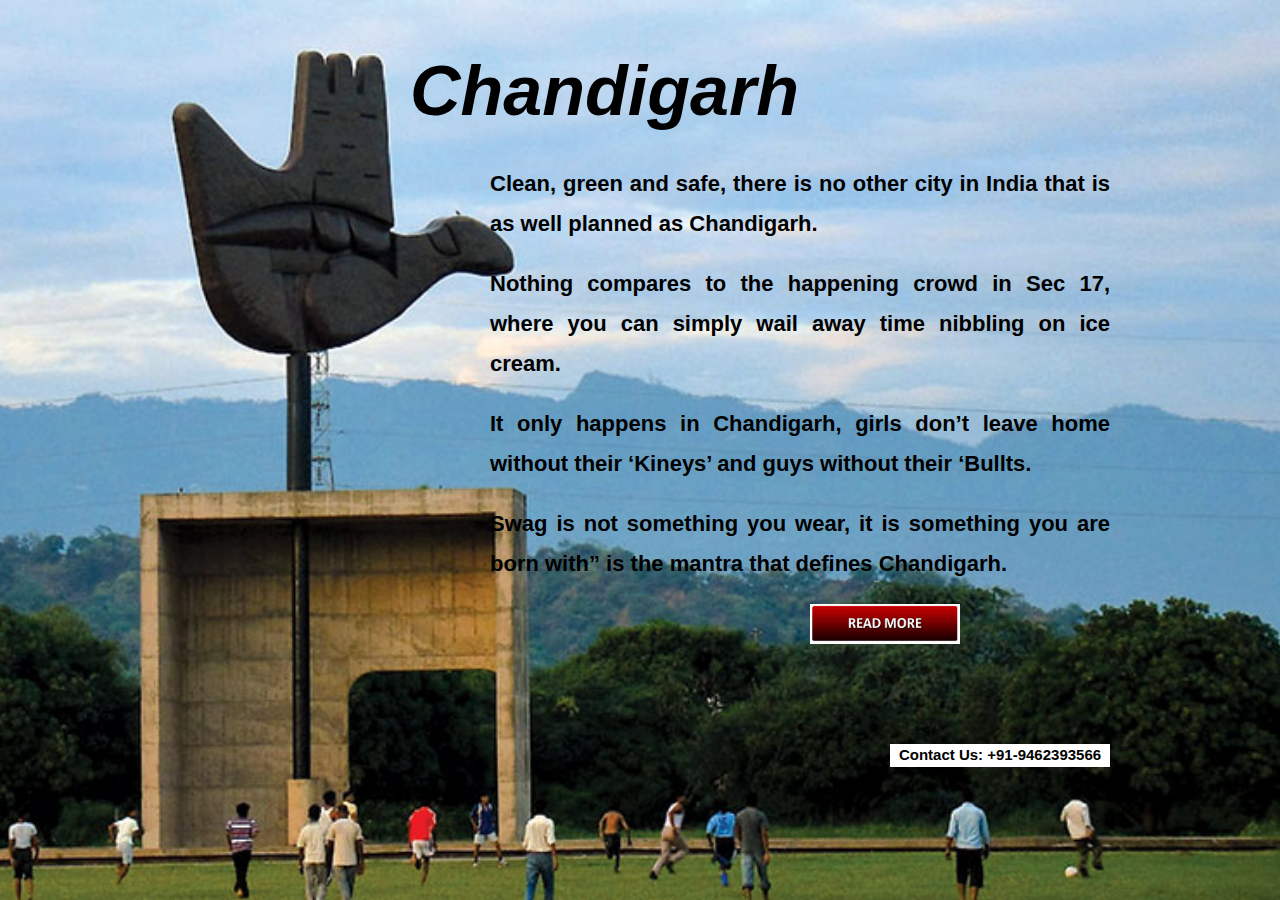
<file: index.html>
<!DOCTYPE html>
<html>
  <head>
    <meta charset="utf-8">
    <title>ChandigarhTourist</title>
                    <!-- CSS FILES -->
    <link rel="stylesheet" type="text/css" href="css/vendor/960.css">
    <link rel="stylesheet" type="text/css" href="css/vendor/reset.css">
    <link rel="stylesheet" type="text/css" href="css/vendor/text.css">
    <link rel="stylesheet" type="text/css" href="css/a.css">  
  </head>
  <body id="indexbody">
                   <!-- MAIN CONTAINER -->    
    <div class="container_12">
  	 <div class="grid_12 prefix_3">
  	   	<br>
  		  <br>
  		  <h1 id="indexheading">Chandigarh</h1>
  	  </div>
      <div class="grid_8 prefix_4">
        <strong>
          <p id="para1">
            Clean, green and safe, there is no other city in India that is as well planned as Chandigarh.
          </p>
          <p id="para1">
            Nothing compares to the happening crowd in Sec 17, where you can simply wail away time nibbling on ice cream.
          </p>
          <p id="para1">
            It only happens in Chandigarh, girls don’t leave home without their ‘Kineys’ and guys without their ‘Bullts.
          </p>
          <p id="para1">
            Swag is not something you wear, it is something you are born with” is the mantra that defines Chandigarh.
          </p>
        </strong>
      </div>
      <div class="grid_4 prefix_8">
                        <!--HYPERLINK -->
  		  <a href="html/tourist.html"><img id="indeximg" src="images/readmore.jpg"></a>
      </div>
    </div>
                    <!-- END OF MAIN CONTAINER -->
  </body>
  <div class="container_12">
                    <!-- STARTING OF FOOTER -->
  <footer class="grid_3 prefix_9">
    <p class="footer">
      Contact Us: +91-9462393566
    </p>
  </footer>
                    <!-- END OF FOOTER -->
  </div>
</html>
</file>
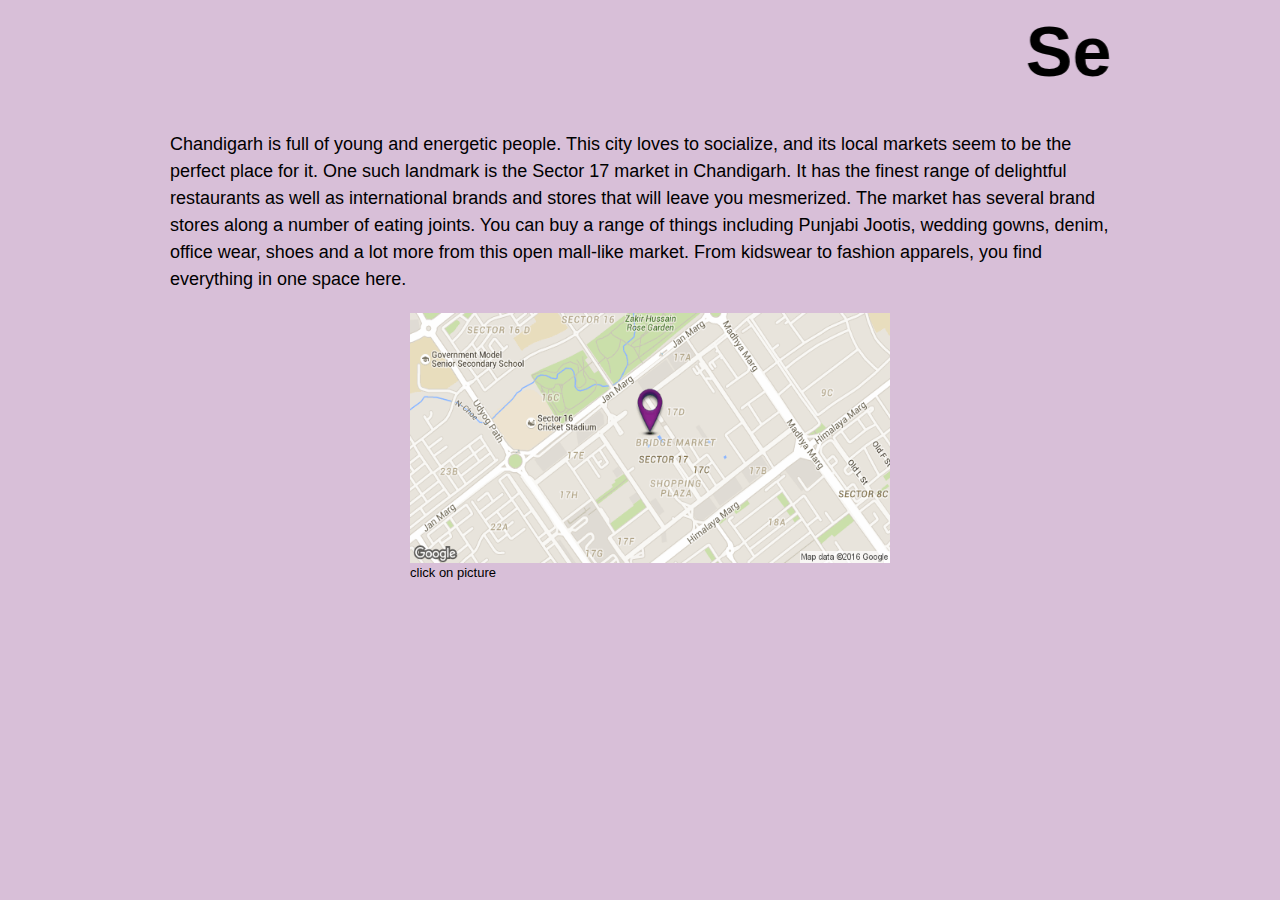
<file: sector17.html>
<!DOCTYPE html>
<html>
<head>
	<title>SignUp</title>
	<style>
	body
	{
		
        background-color: thistle;
	}
	#a1
	{
		font-size: 70px;
		font-style: unset;


	}

</style>
<link rel="stylesheet" type="text/css" href="css/960.css">
<link rel="stylesheet" type="text/css" href="css/reset.css">
<link rel="stylesheet" type="text/css" href="css/text.css">

</head>
<body>
		<div class="container_12">
		<div class="grid_12">
			<marquee behavior="slide" scrollamount="10"><h1 id="a1">Sector 17</h1></marquee>
		</div>
		
			<div class="grid_12">
				<p style="font-size: 18px">
				
                  Chandigarh is full of young and energetic people. This city loves to socialize, and its local markets seem to be the perfect place for it. One such landmark is the Sector 17 market in Chandigarh. It has the finest range of delightful restaurants as well as international brands and stores that will leave you mesmerized. The market has several brand stores along a number of eating joints. You can buy a range of things including Punjabi Jootis, wedding gowns, denim, office wear, shoes and a lot more from this open mall-like market. From kidswear to fashion apparels, you find everything in one space here.	
				</p>
	</div>
	<div class="grid_6 prefix_3">
		<form target_blank>
		<a href="https://www.google.co.in/maps/place/Sector+17,+Chandigarh/@30.7402727,76.7738928,15z/data=!3m1!4b1!4m5!3m4!1s0x390fed0afe5003d3:0x8f47abe9f2044934!8m2!3d30.7398339!4d76.782">
			<img src="17.jpg" height="250" width="480" >

		</a>
		</form>
		<p>
			click on picture
		</p>
		
	</div>
</body>
</html>
</file>
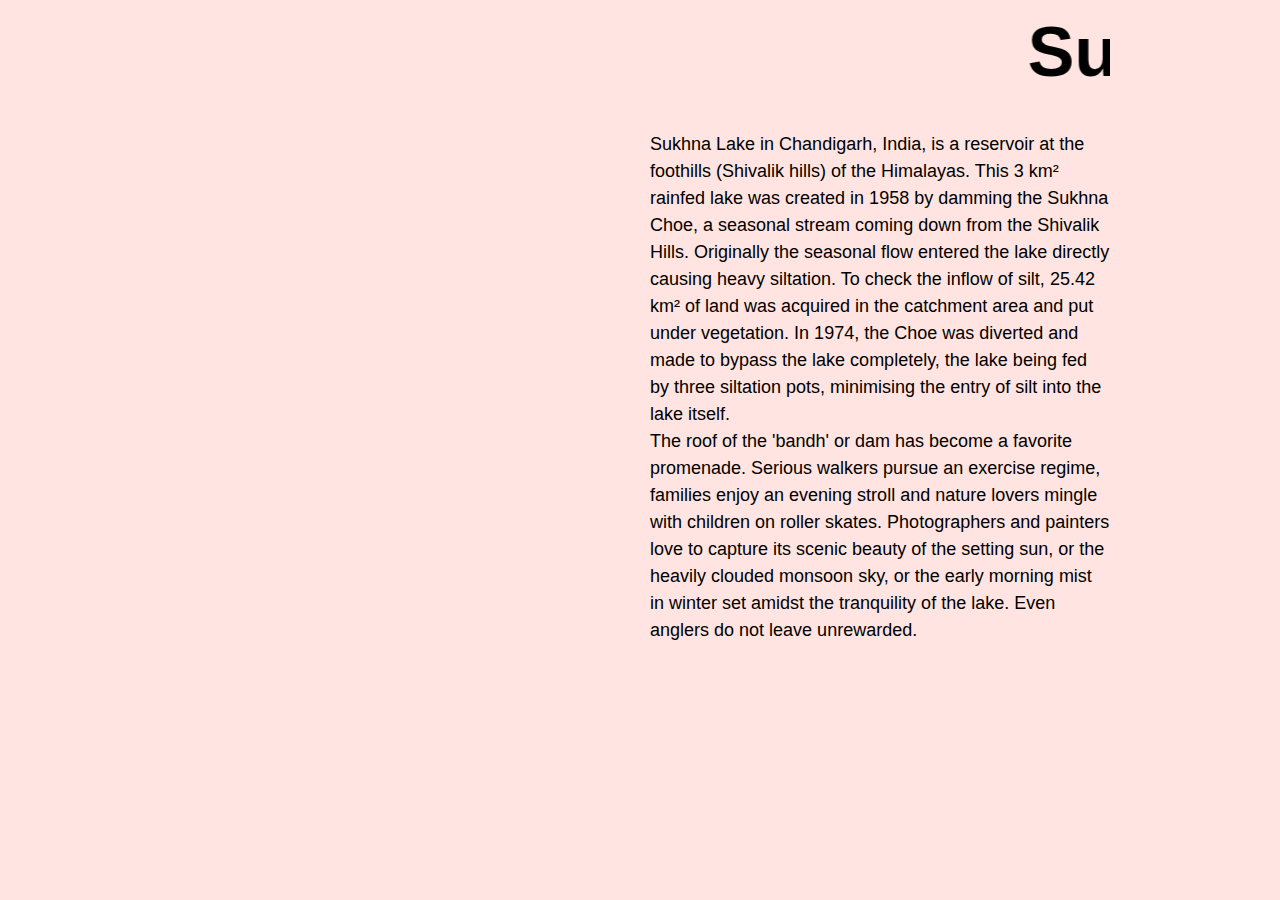
<file: sukhna.html>
<!DOCTYPE html>
<html>
<head>
	<title>SignUp</title>
	<style>
	body
	{
        background-color: mistyrose;
	}
	#a1
	{
		font-size: 70px;
		font-style: inherit;


	}


</style>
<link rel="stylesheet" type="text/css" href="css/960.css">
<link rel="stylesheet" type="text/css" href="css/reset.css">
<link rel="stylesheet" type="text/css" href="css/text.css">

</head>
<body>
		<div class="container_12">
		<div class="grid_12">
			<marquee behavior="scroll" scrollamount="10"><h1 id="a1">Sukhna Lake</h1></marquee>
		</div>
		<div class="grid_6">
			<iframe width="450" height="480" src="https://www.youtube.com/embed/mEsynV61mgk" frameborder="0" allow="autoplay; encrypted-media" allowfullscreen></iframe>
			</div>
			<div class="grid_6">
				<p style="font-size: 18px">
				Sukhna Lake in Chandigarh, India, is a reservoir at the foothills (Shivalik hills) of the Himalayas. This 3 km² rainfed lake was created in 1958 by damming the Sukhna Choe, a seasonal stream coming down from the Shivalik Hills. Originally the seasonal flow entered the lake directly causing heavy siltation. To check the inflow of silt, 25.42 km² of land was acquired in the catchment area and put under vegetation. In 1974, the Choe was diverted and made to bypass the lake completely, the lake being fed by three siltation pots, minimising the entry of silt into the lake itself.<br>
				The roof of the 'bandh' or dam has become a favorite promenade. Serious walkers pursue an exercise regime, families enjoy an evening stroll and nature lovers mingle with children on roller skates. Photographers and painters love to capture its scenic beauty of the setting sun, or the heavily clouded monsoon sky, or the early morning mist in winter set amidst the tranquility of the lake. Even anglers do not leave unrewarded.	
				</p>
	</div>
</body>
</html>
</file>
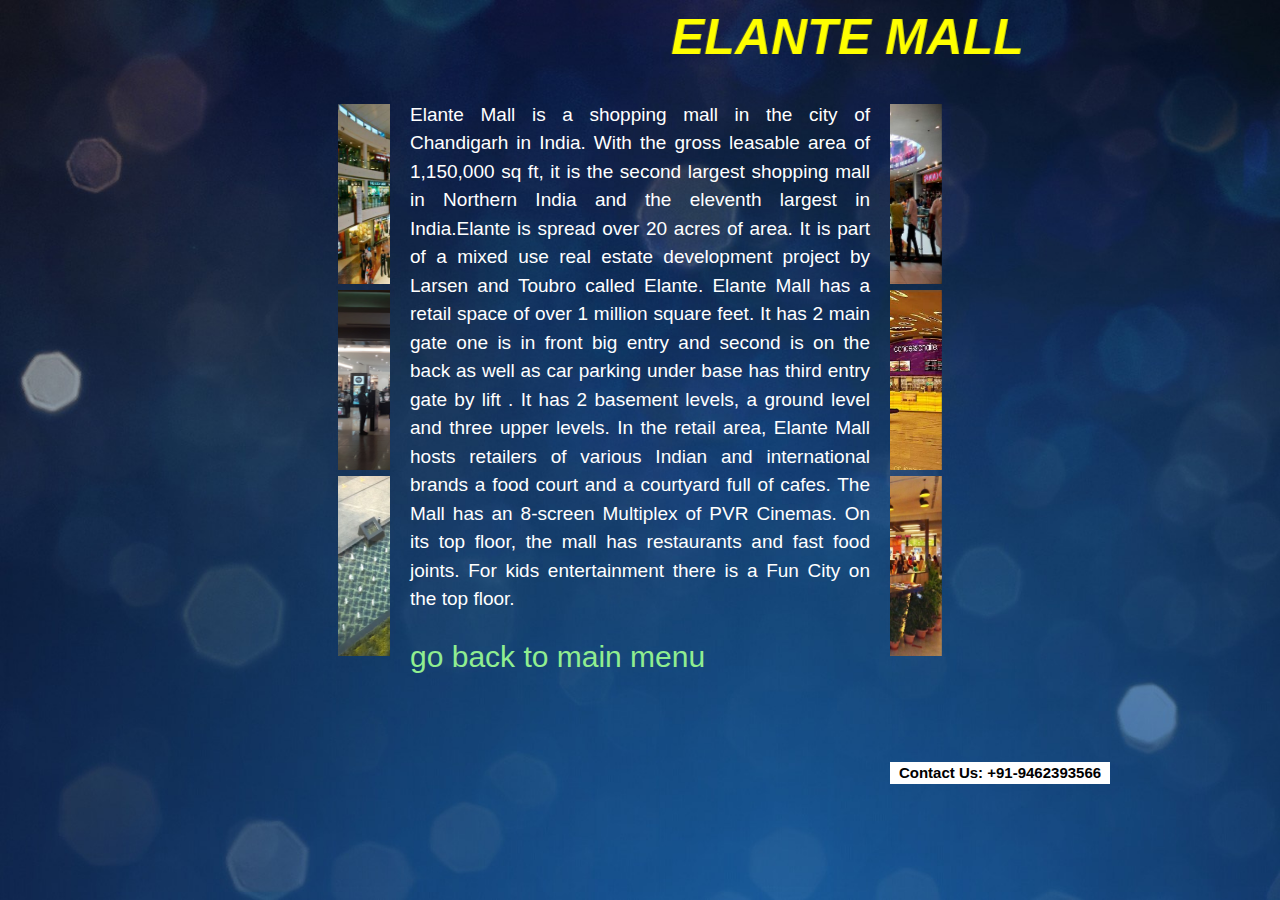
<file: html/elante.html>
<!DOCTYPE html>
<html>
	<head>
		<meta charset="utf-8">
		<title>Elante</title>
		<link rel="stylesheet" type="text/css" href="../css/vendor/960.css">
		<link rel="stylesheet" type="text/css" href="../css/vendor/reset.css">
		<link rel="stylesheet" type="text/css" href="../css/vendor/text.css">
		<link rel="stylesheet" type="text/css" href="../css/a.css">
	</head>
	<body class="body">
		<div class="container_12">
			<div class="grid_12">
				<marquee behavior="alternate" scrollamount="10"><h1 class="heading">Elante Mall</h1></marquee>
			</div>
			<div class="grid_3">
				<marquee behavior="slide" direction="left">
												<!-- IMAGE TAG -->
				<img src="../images/mall.jpg"  id="elanteimage"><br>
				<img src="../images/mall6.jpg" id="elanteimage"><br>
				<img src="../images/mall2.jpg" id="elanteimage"></marquee>
			</div>
			<div class="grid_6">
				<p class="para">
					Elante Mall is a shopping mall in the city of Chandigarh in India. With the gross leasable area of 1,150,000 sq ft, it is the second largest shopping mall in Northern India and the eleventh largest in India.Elante is spread over 20 acres of area. It is part of a mixed use real estate development project by Larsen and Toubro called Elante.
			  	Elante Mall has a retail space of over 1 million square feet. It has 2 main gate one is in front big entry and second is on the back as well as car parking under base has third entry gate by lift . It has 2 basement levels, a ground level and three upper levels. In the retail area, Elante Mall hosts retailers of various Indian and international brands a food court and a courtyard full of cafes. The Mall has an 8-screen Multiplex of PVR Cinemas. On its top floor, the mall has restaurants and fast food joints. For kids entertainment there is a Fun City on the top floor.           
				</p>
				<a class="anchor" href="tourist.html">go back to main menu</a>
			</div>
			<div class="grid_3">
				<marquee behavior="slide" direction="right"><img src="../images/mall3.jpg" id="elanteimage"><br>
				<img src="../images/mall4.jpg"  id="elanteimage"><br>
				<img src="../images/mall5.jpg"  id="elanteimage"></marquee>
		</div>
	</body>
	<div class="container_12">
							<!--FOOTER TAG -->
  	<footer class="grid_3 prefix_9">
  		<p class="elantefooter">
    		Contact Us: +91-9462393566
 	  	</p>
  	</footer>
  </div>
</html>
</file>
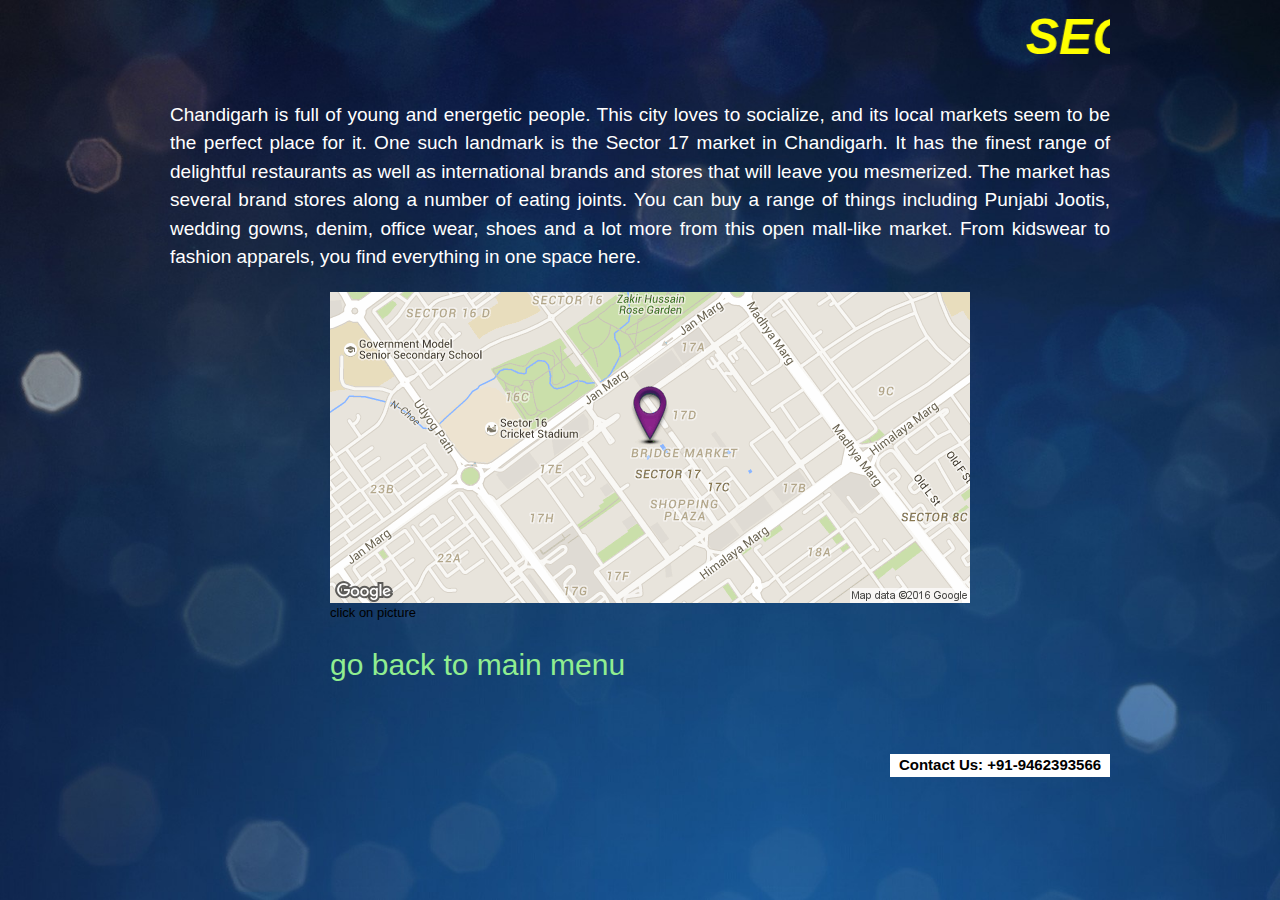
<file: html/sector17.html>
<!DOCTYPE html>
<html>
	<head>
		<title>Sector17</title>
		<meta charset="utf-8">	
									<!-- CSS FILES -->
		<link rel="stylesheet" type="text/css" href="../css/vendor/960.css">
		<link rel="stylesheet" type="text/css" href="../css/vendor/reset.css">
		<link rel="stylesheet" type="text/css" href="../css/vendor/text.css">
		<link rel="stylesheet" type="text/css" href="../css/a.css">
	</head>
	<body class="body">
		<div class="container_12">
			<div class="grid_12">
												<!-- MARQUEE TAG -->
				<marquee behavior="slide" scrollamount="10"><h1 class="heading">Sector 17</h1></marquee>
			</div>
			<div class="grid_12">
				<p class="para" >	
        	Chandigarh is full of young and energetic people. This city loves to socialize, and its local markets seem to be the perfect place for it. One such landmark is the Sector 17 market in Chandigarh. It has the finest range of delightful restaurants as well as international brands and stores that will leave you mesmerized. The market has several brand stores along a number of eating joints. You can buy a range of things including Punjabi Jootis, wedding gowns, denim, office wear, shoes and a lot more from this open mall-like market. From kidswear to fashion apparels, you find everything in one space here.	
				</p>
			</div>
			<div class="grid_6 prefix_2">
													<!--FORM TAG -->
				<form target_blank>
					<a href="https://www.google.co.in/maps/place/Sector+17,+Chandigarh/@30.7402727,76.7738928,15z/data=!3m1!4b1!4m5!3m4!1s0x390fed0afe5003d3:0x8f47abe9f2044934!8m2!3d30.7398339!4d76.782">
						<img id="sector17img" src="../images/17.jpg">
					</a>
				</form>
				<p>
					click on picture
				</p>
				<a class="anchor" href="tourist.html">go back to main menu</a>
			</div>	
		</div>
	</body>
	<div class="container_12">
  	<footer class="grid_3 prefix_9">
  		<p class="sectorfooter">
   			Contact Us: +91-9462393566
  		</p>
  	</footer>
	</div>
</html>
</file>
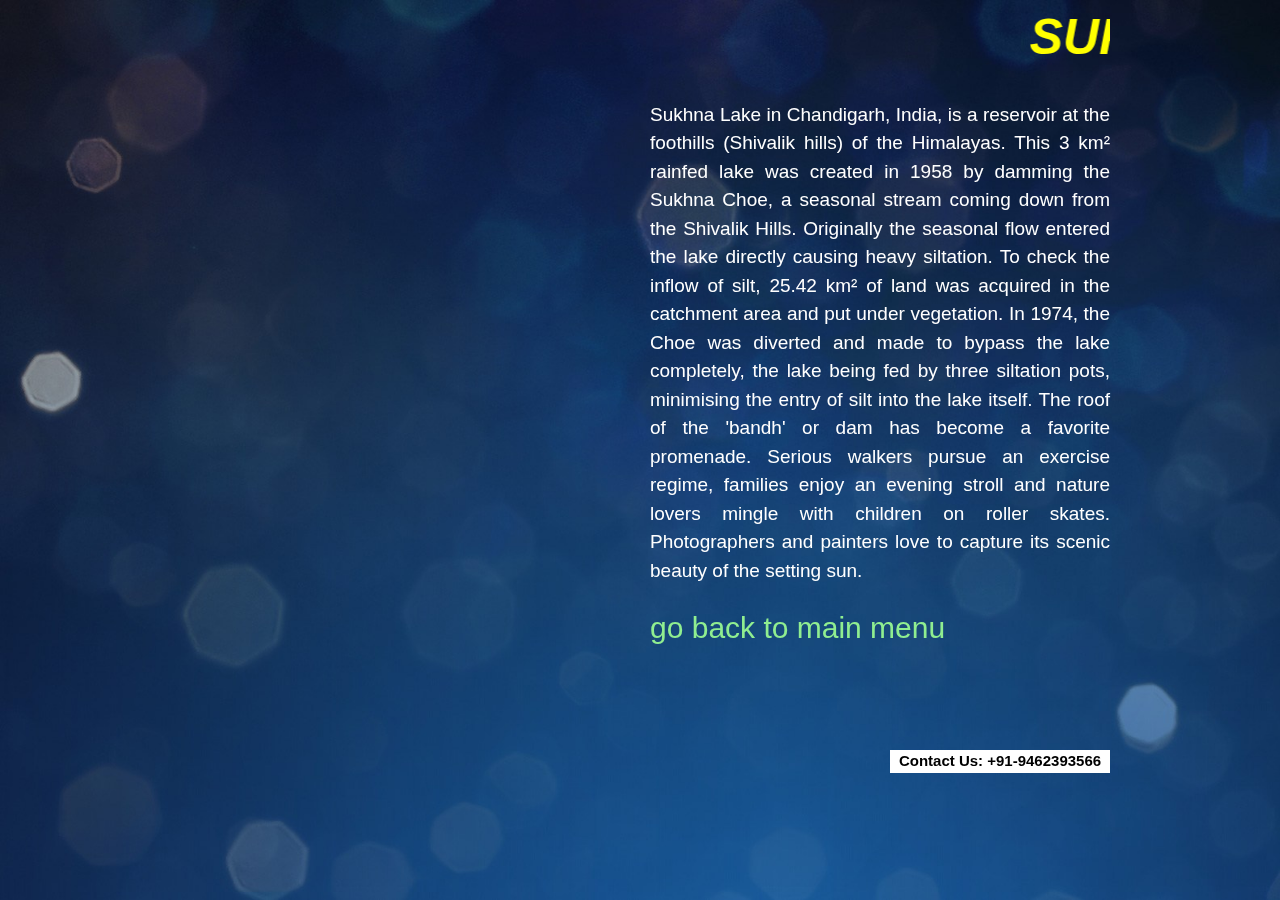
<file: html/sukhna.html>
<!DOCTYPE html>
<html>
	<head>
		<title>Sukhna</title>
		<meta charset="utf-8">
													<!-- CSS FILES -->
		<link rel="stylesheet" type="text/css" href="../css/vendor/960.css">
		<link rel="stylesheet" type="text/css" href="../css/vendor/reset.css">
		<link rel="stylesheet" type="text/css" href="../css/vendor/text.css">
		<link rel="stylesheet" type="text/css" href="../css/a.css">
	</head>
	<body class="body">
		<div class="container_12">
			<div class="grid_12">
				<marquee behavior="scroll" scrollamount="10"><h1 class="heading">Sukhna Lake</h1></marquee>
			</div>
			<div class="grid_6">
												<!-- IFRAME TAG -->
				<iframe width="450" height="480" src="https://www.youtube.com/embed/mEsynV61mgk" frameborder="0" allow="autoplay; encrypted-media" allowfullscreen></iframe>
			</div>
			<div class="grid_6">
				<p class="para">
					Sukhna Lake in Chandigarh, India, is a reservoir at the foothills (Shivalik hills) of the Himalayas. This 3 km² rainfed lake was created in 1958 by damming the Sukhna Choe, a seasonal stream coming down from the Shivalik Hills. Originally the seasonal flow entered the lake directly causing heavy siltation. To check the inflow of silt, 25.42 km² of land was acquired in the catchment area and put under vegetation. In 1974, the Choe was diverted and made to bypass the lake completely, the lake being fed by three siltation pots, minimising the entry of silt into the lake itself.
					The roof of the 'bandh' or dam has become a favorite promenade. Serious walkers pursue an exercise regime, families enjoy an evening stroll and nature lovers mingle with children on roller skates. Photographers and painters love to capture its scenic beauty of the setting sun.
				</p>
				<a class="anchor" href="tourist.html">go back to main menu</a>
			</div>
		</div>
	</body>
	<div class="container_12">
  	<footer class="grid_3 prefix_9">
  		<p class="footer">
    		Contact Us: +91-9462393566
  		</p>
  	</footer>
</html>
</file>
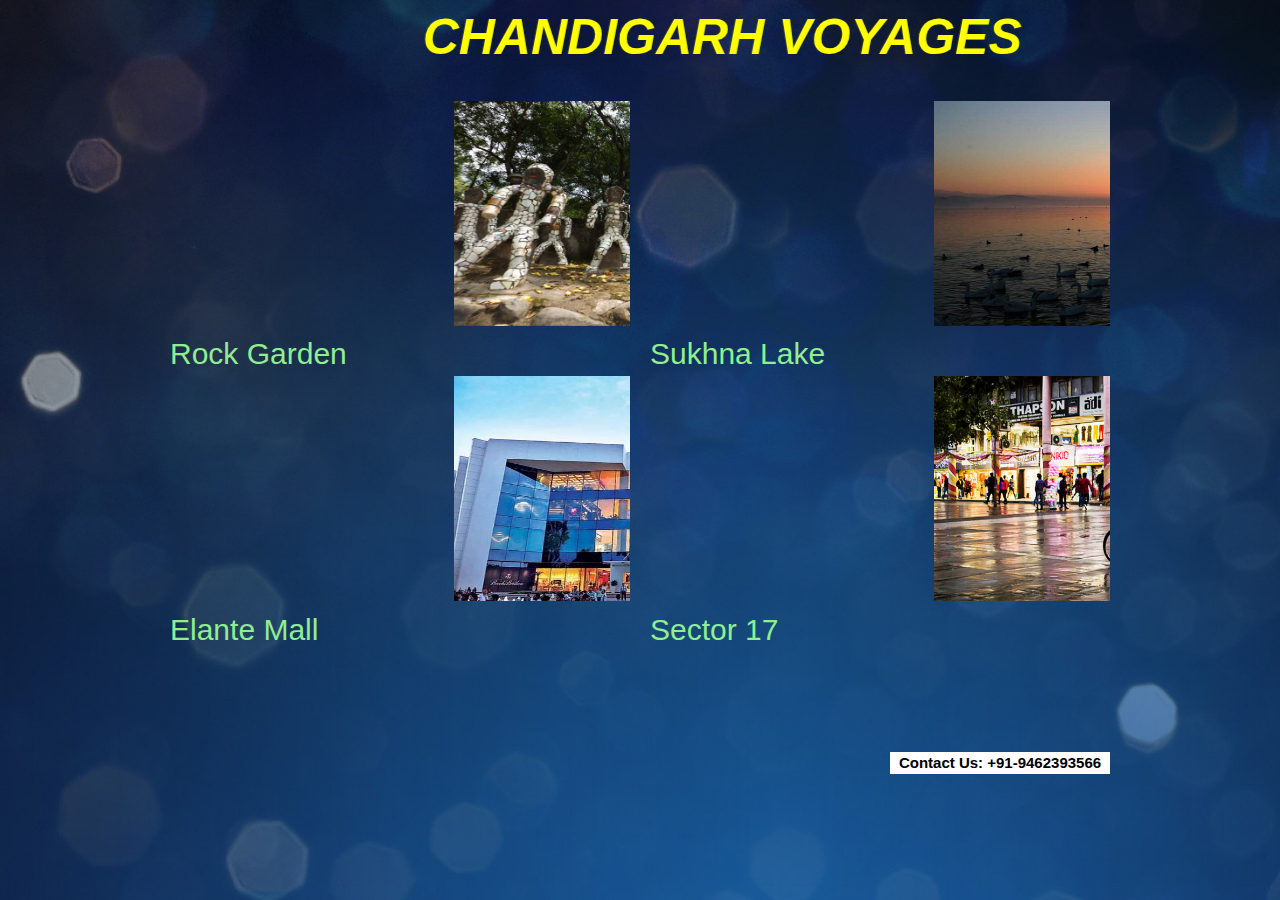
<file: html/tourist.html>
<!DOCTYPE html>
<html>
	<head>
		<title>Tourist</title>
		<meta charset="utf-8">
										<!-- CSS FILES -->
		<link rel="stylesheet" type="text/css" href="../css/vendor/960.css">
		<link rel="stylesheet" type="text/css" href="../css/vendor/reset.css">
		<link rel="stylesheet" type="text/css" href="../css/vendor/text.css">
		<link rel="stylesheet" type="text/css" href="../css/a.css">
	</head>
	<body class="body">
		<div class="container_12">
			<div class="grid_12">
																	<!-- MARQUEE TAG -->
				<marquee behavior="alternate" scrollamount="10"><h1 class="heading">chandigarh voyages</h1></marquee>
			</div>
			<div class="grid_6">
				<marquee behavior="slide" direction="left" scrollamount="20"><img class="touristimg" src="../images/rockgarden.jpg" ></marquee>
				<br>
				<a class="anchor" href="rock.html">Rock Garden</a>
	  	</div>
			<div class="grid_6">
				<marquee behavior="slide" direction="left" scrollamount="20"><img class="touristimg" src="../images/sukhna.jpg"></marquee>
				<br>
				<a class="anchor" href="sukhna.html">Sukhna Lake</a>
	  	</div>
			<div class="grid_6">
				<marquee behavior="slide" direction="left" scrollamount="20"><img class="touristimg" src="../images/elante.jpg"></marquee>
				<br>
				<a class="anchor" href="elante.html">Elante Mall</a>
	  	</div>
			<div class="grid_6">
				<marquee behavior="slide" direction="left" scrollamount="20"><img class="touristimg" src="../images/sector17.png"></marquee>
				<br>
				<a class="anchor" href="sector17.html">Sector 17</a>
	  	</div>
		</div>
	</body>
	<div class="container_12">
										<!--FOOTER TAG -->
  	<footer class="grid_3 prefix_9">
  		<p class="footer">
    		Contact Us: +91-9462393566
  		</p>
  	</footer>
  </div>
</html>
</file>
<file: css/vendor/960.css>
body{min-width:960px}.container_12,.container_16{margin-left:auto;margin-right:auto;width:960px}.grid_1,.grid_2,.grid_3,.grid_4,.grid_5,.grid_6,.grid_7,.grid_8,.grid_9,.grid_10,.grid_11,.grid_12,.grid_13,.grid_14,.grid_15,.grid_16{display:inline;float:left;margin-left:10px;margin-right:10px}.push_1,.pull_1,.push_2,.pull_2,.push_3,.pull_3,.push_4,.pull_4,.push_5,.pull_5,.push_6,.pull_6,.push_7,.pull_7,.push_8,.pull_8,.push_9,.pull_9,.push_10,.pull_10,.push_11,.pull_11,.push_12,.pull_12,.push_13,.pull_13,.push_14,.pull_14,.push_15,.pull_15{position:relative}.container_12 .grid_3,.container_16 .grid_4{width:220px}.container_12 .grid_6,.container_16 .grid_8{width:460px}.container_12 .grid_9,.container_16 .grid_12{width:700px}.container_12 .grid_12,.container_16 .grid_16{width:940px}.alpha{margin-left:0}.omega{margin-right:0}.container_12 .grid_1{width:60px}.container_12 .grid_2{width:140px}.container_12 .grid_4{width:300px}.container_12 .grid_5{width:380px}.container_12 .grid_7{width:540px}.container_12 .grid_8{width:620px}.container_12 .grid_10{width:780px}.container_12 .grid_11{width:860px}.container_16 .grid_1{width:40px}.container_16 .grid_2{width:100px}.container_16 .grid_3{width:160px}.container_16 .grid_5{width:280px}.container_16 .grid_6{width:340px}.container_16 .grid_7{width:400px}.container_16 .grid_9{width:520px}.container_16 .grid_10{width:580px}.container_16 .grid_11{width:640px}.container_16 .grid_13{width:760px}.container_16 .grid_14{width:820px}.container_16 .grid_15{width:880px}.container_12 .prefix_3,.container_16 .prefix_4{padding-left:240px}.container_12 .prefix_6,.container_16 .prefix_8{padding-left:480px}.container_12 .prefix_9,.container_16 .prefix_12{padding-left:720px}.container_12 .prefix_1{padding-left:80px}.container_12 .prefix_2{padding-left:160px}.container_12 .prefix_4{padding-left:320px}.container_12 .prefix_5{padding-left:400px}.container_12 .prefix_7{padding-left:560px}.container_12 .prefix_8{padding-left:640px}.container_12 .prefix_10{padding-left:800px}.container_12 .prefix_11{padding-left:880px}.container_16 .prefix_1{padding-left:60px}.container_16 .prefix_2{padding-left:120px}.container_16 .prefix_3{padding-left:180px}.container_16 .prefix_5{padding-left:300px}.container_16 .prefix_6{padding-left:360px}.container_16 .prefix_7{padding-left:420px}.container_16 .prefix_9{padding-left:540px}.container_16 .prefix_10{padding-left:600px}.container_16 .prefix_11{padding-left:660px}.container_16 .prefix_13{padding-left:780px}.container_16 .prefix_14{padding-left:840px}.container_16 .prefix_15{padding-left:900px}.container_12 .suffix_3,.container_16 .suffix_4{padding-right:240px}.container_12 .suffix_6,.container_16 .suffix_8{padding-right:480px}.container_12 .suffix_9,.container_16 .suffix_12{padding-right:720px}.container_12 .suffix_1{padding-right:80px}.container_12 .suffix_2{padding-right:160px}.container_12 .suffix_4{padding-right:320px}.container_12 .suffix_5{padding-right:400px}.container_12 .suffix_7{padding-right:560px}.container_12 .suffix_8{padding-right:640px}.container_12 .suffix_10{padding-right:800px}.container_12 .suffix_11{padding-right:880px}.container_16 .suffix_1{padding-right:60px}.container_16 .suffix_2{padding-right:120px}.container_16 .suffix_3{padding-right:180px}.container_16 .suffix_5{padding-right:300px}.container_16 .suffix_6{padding-right:360px}.container_16 .suffix_7{padding-right:420px}.container_16 .suffix_9{padding-right:540px}.container_16 .suffix_10{padding-right:600px}.container_16 .suffix_11{padding-right:660px}.container_16 .suffix_13{padding-right:780px}.container_16 .suffix_14{padding-right:840px}.container_16 .suffix_15{padding-right:900px}.container_12 .push_3,.container_16 .push_4{left:240px}.container_12 .push_6,.container_16 .push_8{left:480px}.container_12 .push_9,.container_16 .push_12{left:720px}.container_12 .push_1{left:80px}.container_12 .push_2{left:160px}.container_12 .push_4{left:320px}.container_12 .push_5{left:400px}.container_12 .push_7{left:560px}.container_12 .push_8{left:640px}.container_12 .push_10{left:800px}.container_12 .push_11{left:880px}.container_16 .push_1{left:60px}.container_16 .push_2{left:120px}.container_16 .push_3{left:180px}.container_16 .push_5{left:300px}.container_16 .push_6{left:360px}.container_16 .push_7{left:420px}.container_16 .push_9{left:540px}.container_16 .push_10{left:600px}.container_16 .push_11{left:660px}.container_16 .push_13{left:780px}.container_16 .push_14{left:840px}.container_16 .push_15{left:900px}.container_12 .pull_3,.container_16 .pull_4{left:-240px}.container_12 .pull_6,.container_16 .pull_8{left:-480px}.container_12 .pull_9,.container_16 .pull_12{left:-720px}.container_12 .pull_1{left:-80px}.container_12 .pull_2{left:-160px}.container_12 .pull_4{left:-320px}.container_12 .pull_5{left:-400px}.container_12 .pull_7{left:-560px}.container_12 .pull_8{left:-640px}.container_12 .pull_10{left:-800px}.container_12 .pull_11{left:-880px}.container_16 .pull_1{left:-60px}.container_16 .pull_2{left:-120px}.container_16 .pull_3{left:-180px}.container_16 .pull_5{left:-300px}.container_16 .pull_6{left:-360px}.container_16 .pull_7{left:-420px}.container_16 .pull_9{left:-540px}.container_16 .pull_10{left:-600px}.container_16 .pull_11{left:-660px}.container_16 .pull_13{left:-780px}.container_16 .pull_14{left:-840px}.container_16 .pull_15{left:-900px}.clear{clear:both;display:block;overflow:hidden;visibility:hidden;width:0;height:0}.clearfix:before,.clearfix:after,.container_12:before,.container_12:after,.container_16:before,.container_16:after{content:'.';display:block;overflow:hidden;visibility:hidden;font-size:0;line-height:0;width:0;height:0}.clearfix:after,.container_12:after,.container_16:after{clear:both}.clearfix,.container_12,.container_16{zoom:1}
</file>
<file: css/vendor/text.css>
body{font:13px/1.5 'Helvetica Neue',Arial,'Liberation Sans',FreeSans,sans-serif}pre,code{font-family:'DejaVu Sans Mono',Menlo,Consolas,monospace}hr{border:0 solid #ccc;border-top-width:1px;clear:both;height:0}h1{font-size:25px}h2{font-size:23px}h3{font-size:21px}h4{font-size:19px}h5{font-size:17px}h6{font-size:15px}ol{list-style:decimal}ul{list-style:disc}li{margin-left:30px}p,dl,hr,h1,h2,h3,h4,h5,h6,ol,ul,pre,table,address,fieldset,figure{margin-bottom:20px}
</file>
<file: css/a.css>
#indexbody																										/*first page background property(index.html)*/
	{
		background-image: url(../images/chandigarh.jpg);
		background-repeat: no-repeat;
		background-size: cover;
	}
	.body																													/*body properties*/
	{
		background-image: url(../images/background.jpg);
		background-repeat: no-repeat;
		background-size: cover;
  }
	#indexheading																									/*heading properties of first page*/
	{
		font-size: 70px;
		font-style: oblique;
	}
	#indeximg																											/*image property of first page*/
	{
		 height:40px;
		 width: 150px;
	}
	
	.heading																										   /*heading property*/
	{
		font-size: 50px;
		text-transform: uppercase;
		color: yellow;
		font-style: oblique;
	}
	.anchor																												 /*anchor tag propety*/																											
	{
		color:lightgreen;
		font-size: 30px;
		text-decoration: none;
	}
	.anchor:hover																										/*hover property*/
	{
		background-color: #FAEBD7;
	}
	#elanteimage																										/*image property of elante.html page*/
	{
		margin: 3px 0;
		height:180px; 
		width:200px;
	}
	.para																												 /*paragraph property*/
	{
		font-size: 19px ;
		 color:white; 
		 text-align: justify;
	}
  #para1																													/*paragraph property of first page(index.html)*/
  {
    font-size: 22px ;
		text-align: justify;
		line-height: 40px;	
  }
  #sector17img																										/*image property of sector17.html*/
  {
    height:250;
    width:480;
  }
  .footer																													/*footer property*/
  {
  	background-color: white;
  	margin-top: 100px;
  	font-size: 15px;
  	font-weight: bold;
  	text-align:center;
  }
  .touristimg																											/*image properties of tourist.html*/
  {
  	height:225px;
  	 width:430px;
  }
   .elantefooter																										/*footer property of elante.html*/
  {
  	background-color: white;
  	margin-top: 83px;
  	font-size: 15px;
  	font-weight: bold;
  	text-align:center;
  }
  .sectorfooter																										  /*footer property of sector.html*/
  {
  	background-color: white;
  	margin-top: 67px;
  	font-size: 15px;
  	font-weight: bold;
  	text-align:center;
  }
</file>
<file: css/960.css>
body{min-width:960px}.container_12,.container_16{margin-left:auto;margin-right:auto;width:960px}.grid_1,.grid_2,.grid_3,.grid_4,.grid_5,.grid_6,.grid_7,.grid_8,.grid_9,.grid_10,.grid_11,.grid_12,.grid_13,.grid_14,.grid_15,.grid_16{display:inline;float:left;margin-left:10px;margin-right:10px}.push_1,.pull_1,.push_2,.pull_2,.push_3,.pull_3,.push_4,.pull_4,.push_5,.pull_5,.push_6,.pull_6,.push_7,.pull_7,.push_8,.pull_8,.push_9,.pull_9,.push_10,.pull_10,.push_11,.pull_11,.push_12,.pull_12,.push_13,.pull_13,.push_14,.pull_14,.push_15,.pull_15{position:relative}.container_12 .grid_3,.container_16 .grid_4{width:220px}.container_12 .grid_6,.container_16 .grid_8{width:460px}.container_12 .grid_9,.container_16 .grid_12{width:700px}.container_12 .grid_12,.container_16 .grid_16{width:940px}.alpha{margin-left:0}.omega{margin-right:0}.container_12 .grid_1{width:60px}.container_12 .grid_2{width:140px}.container_12 .grid_4{width:300px}.container_12 .grid_5{width:380px}.container_12 .grid_7{width:540px}.container_12 .grid_8{width:620px}.container_12 .grid_10{width:780px}.container_12 .grid_11{width:860px}.container_16 .grid_1{width:40px}.container_16 .grid_2{width:100px}.container_16 .grid_3{width:160px}.container_16 .grid_5{width:280px}.container_16 .grid_6{width:340px}.container_16 .grid_7{width:400px}.container_16 .grid_9{width:520px}.container_16 .grid_10{width:580px}.container_16 .grid_11{width:640px}.container_16 .grid_13{width:760px}.container_16 .grid_14{width:820px}.container_16 .grid_15{width:880px}.container_12 .prefix_3,.container_16 .prefix_4{padding-left:240px}.container_12 .prefix_6,.container_16 .prefix_8{padding-left:480px}.container_12 .prefix_9,.container_16 .prefix_12{padding-left:720px}.container_12 .prefix_1{padding-left:80px}.container_12 .prefix_2{padding-left:160px}.container_12 .prefix_4{padding-left:320px}.container_12 .prefix_5{padding-left:400px}.container_12 .prefix_7{padding-left:560px}.container_12 .prefix_8{padding-left:640px}.container_12 .prefix_10{padding-left:800px}.container_12 .prefix_11{padding-left:880px}.container_16 .prefix_1{padding-left:60px}.container_16 .prefix_2{padding-left:120px}.container_16 .prefix_3{padding-left:180px}.container_16 .prefix_5{padding-left:300px}.container_16 .prefix_6{padding-left:360px}.container_16 .prefix_7{padding-left:420px}.container_16 .prefix_9{padding-left:540px}.container_16 .prefix_10{padding-left:600px}.container_16 .prefix_11{padding-left:660px}.container_16 .prefix_13{padding-left:780px}.container_16 .prefix_14{padding-left:840px}.container_16 .prefix_15{padding-left:900px}.container_12 .suffix_3,.container_16 .suffix_4{padding-right:240px}.container_12 .suffix_6,.container_16 .suffix_8{padding-right:480px}.container_12 .suffix_9,.container_16 .suffix_12{padding-right:720px}.container_12 .suffix_1{padding-right:80px}.container_12 .suffix_2{padding-right:160px}.container_12 .suffix_4{padding-right:320px}.container_12 .suffix_5{padding-right:400px}.container_12 .suffix_7{padding-right:560px}.container_12 .suffix_8{padding-right:640px}.container_12 .suffix_10{padding-right:800px}.container_12 .suffix_11{padding-right:880px}.container_16 .suffix_1{padding-right:60px}.container_16 .suffix_2{padding-right:120px}.container_16 .suffix_3{padding-right:180px}.container_16 .suffix_5{padding-right:300px}.container_16 .suffix_6{padding-right:360px}.container_16 .suffix_7{padding-right:420px}.container_16 .suffix_9{padding-right:540px}.container_16 .suffix_10{padding-right:600px}.container_16 .suffix_11{padding-right:660px}.container_16 .suffix_13{padding-right:780px}.container_16 .suffix_14{padding-right:840px}.container_16 .suffix_15{padding-right:900px}.container_12 .push_3,.container_16 .push_4{left:240px}.container_12 .push_6,.container_16 .push_8{left:480px}.container_12 .push_9,.container_16 .push_12{left:720px}.container_12 .push_1{left:80px}.container_12 .push_2{left:160px}.container_12 .push_4{left:320px}.container_12 .push_5{left:400px}.container_12 .push_7{left:560px}.container_12 .push_8{left:640px}.container_12 .push_10{left:800px}.container_12 .push_11{left:880px}.container_16 .push_1{left:60px}.container_16 .push_2{left:120px}.container_16 .push_3{left:180px}.container_16 .push_5{left:300px}.container_16 .push_6{left:360px}.container_16 .push_7{left:420px}.container_16 .push_9{left:540px}.container_16 .push_10{left:600px}.container_16 .push_11{left:660px}.container_16 .push_13{left:780px}.container_16 .push_14{left:840px}.container_16 .push_15{left:900px}.container_12 .pull_3,.container_16 .pull_4{left:-240px}.container_12 .pull_6,.container_16 .pull_8{left:-480px}.container_12 .pull_9,.container_16 .pull_12{left:-720px}.container_12 .pull_1{left:-80px}.container_12 .pull_2{left:-160px}.container_12 .pull_4{left:-320px}.container_12 .pull_5{left:-400px}.container_12 .pull_7{left:-560px}.container_12 .pull_8{left:-640px}.container_12 .pull_10{left:-800px}.container_12 .pull_11{left:-880px}.container_16 .pull_1{left:-60px}.container_16 .pull_2{left:-120px}.container_16 .pull_3{left:-180px}.container_16 .pull_5{left:-300px}.container_16 .pull_6{left:-360px}.container_16 .pull_7{left:-420px}.container_16 .pull_9{left:-540px}.container_16 .pull_10{left:-600px}.container_16 .pull_11{left:-660px}.container_16 .pull_13{left:-780px}.container_16 .pull_14{left:-840px}.container_16 .pull_15{left:-900px}.clear{clear:both;display:block;overflow:hidden;visibility:hidden;width:0;height:0}.clearfix:before,.clearfix:after,.container_12:before,.container_12:after,.container_16:before,.container_16:after{content:'.';display:block;overflow:hidden;visibility:hidden;font-size:0;line-height:0;width:0;height:0}.clearfix:after,.container_12:after,.container_16:after{clear:both}.clearfix,.container_12,.container_16{zoom:1}
</file>
<file: css/text.css>
body{font:13px/1.5 'Helvetica Neue',Arial,'Liberation Sans',FreeSans,sans-serif}pre,code{font-family:'DejaVu Sans Mono',Menlo,Consolas,monospace}hr{border:0 solid #ccc;border-top-width:1px;clear:both;height:0}h1{font-size:25px}h2{font-size:23px}h3{font-size:21px}h4{font-size:19px}h5{font-size:17px}h6{font-size:15px}ol{list-style:decimal}ul{list-style:disc}li{margin-left:30px}p,dl,hr,h1,h2,h3,h4,h5,h6,ol,ul,pre,table,address,fieldset,figure{margin-bottom:20px}
</file>
